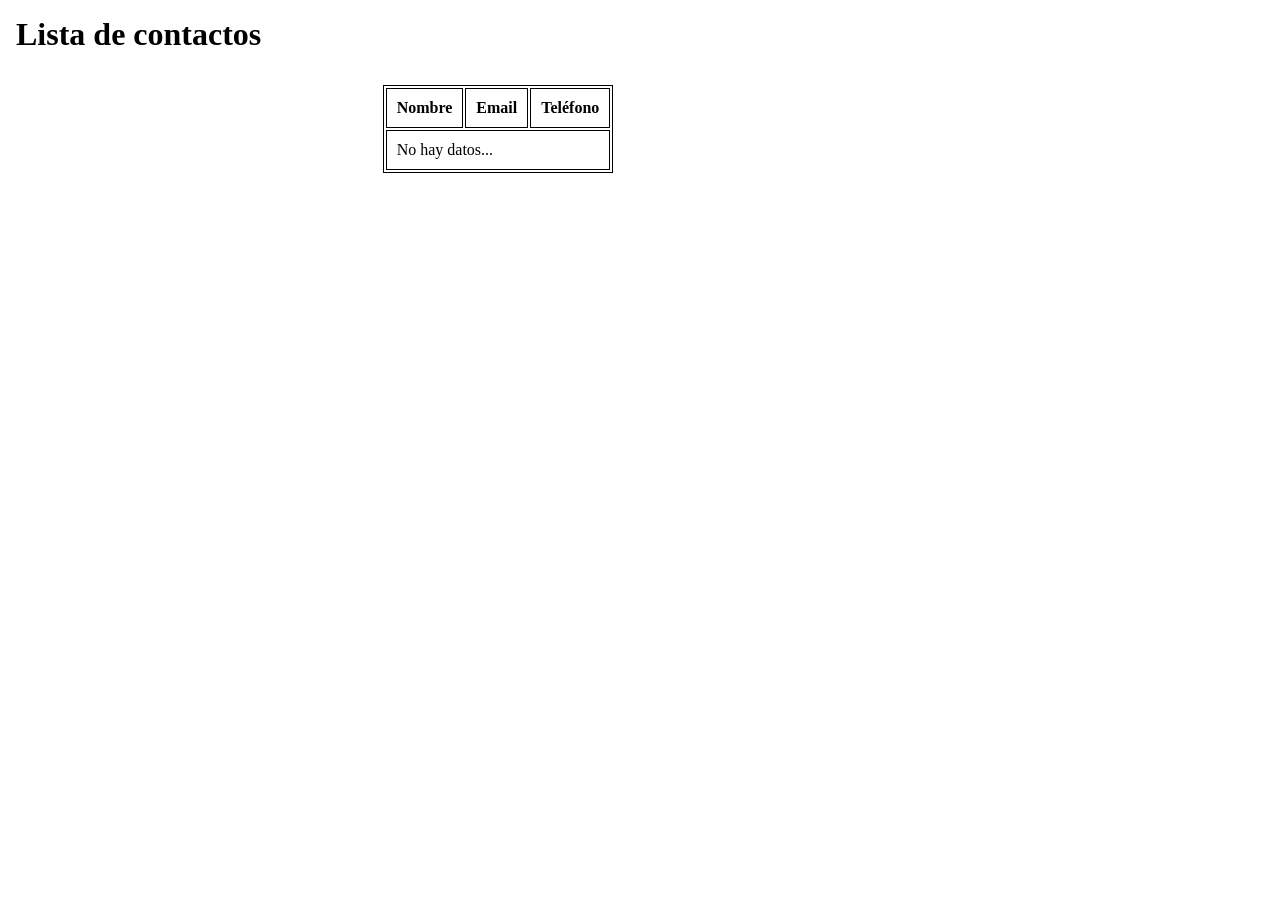
<file: frontend/app_front/index.html>
<!DOCTYPE html>
<html lang="es">

<head>
    <meta charset="UTF-8">
    <meta name="viewport" content="width=device-width, initial-scale=1.0">
    <title>Contacto</title>
    <link rel="stylesheet" href="css/base.css">
    <link rel="stylesheet" href="css/modals.css">
</head>

<body>
    <h1>Lista de contactos</h1>
    <section class="content">
        <section>
            <table id="contactosTb">
                <thead>
                    <tr>
                        <th>Nombre</th>
                        <th>Email</th>
                        <th>Teléfono</th>
                    </tr>
                </thead>
                <tbody>
                    <tr>
                        <td colspan="3">No hay datos...</td>
                    </tr>
                </tbody>
            </table>
        </section>
        <section id="contentForm" class="content_form">
            <h2>Guardar contacto</h2>
            <form name="contactoForm">
                <div>
                    <label for="nombre">Nombre:</label>
                    <input type="text" name="nombre" required>
                </div>
                <div>
                    <label for="email">Email:</label>
                    <input type="email" name="email" required>
                </div>
                <div>
                    <label for="telefono">Teléfono:</label>
                    <input type="text" name="telefono" required>
                </div>
                <div>
                    <button type="reset">Cancelar</button>
                    <button type="submit">Guardar</button>
                </div>
            </form>
        </section>
    </section>
    <div id="modal1" class="modal close">
        <div class="modal_content">
            <p>Datos guardados!!!</p>
            <button>Aceptar</button>
        </div>
    </div>

    <script src="js/modal.js"></script>
    <script src="js/contactos.js"></script>
</body>

</html>
</file>
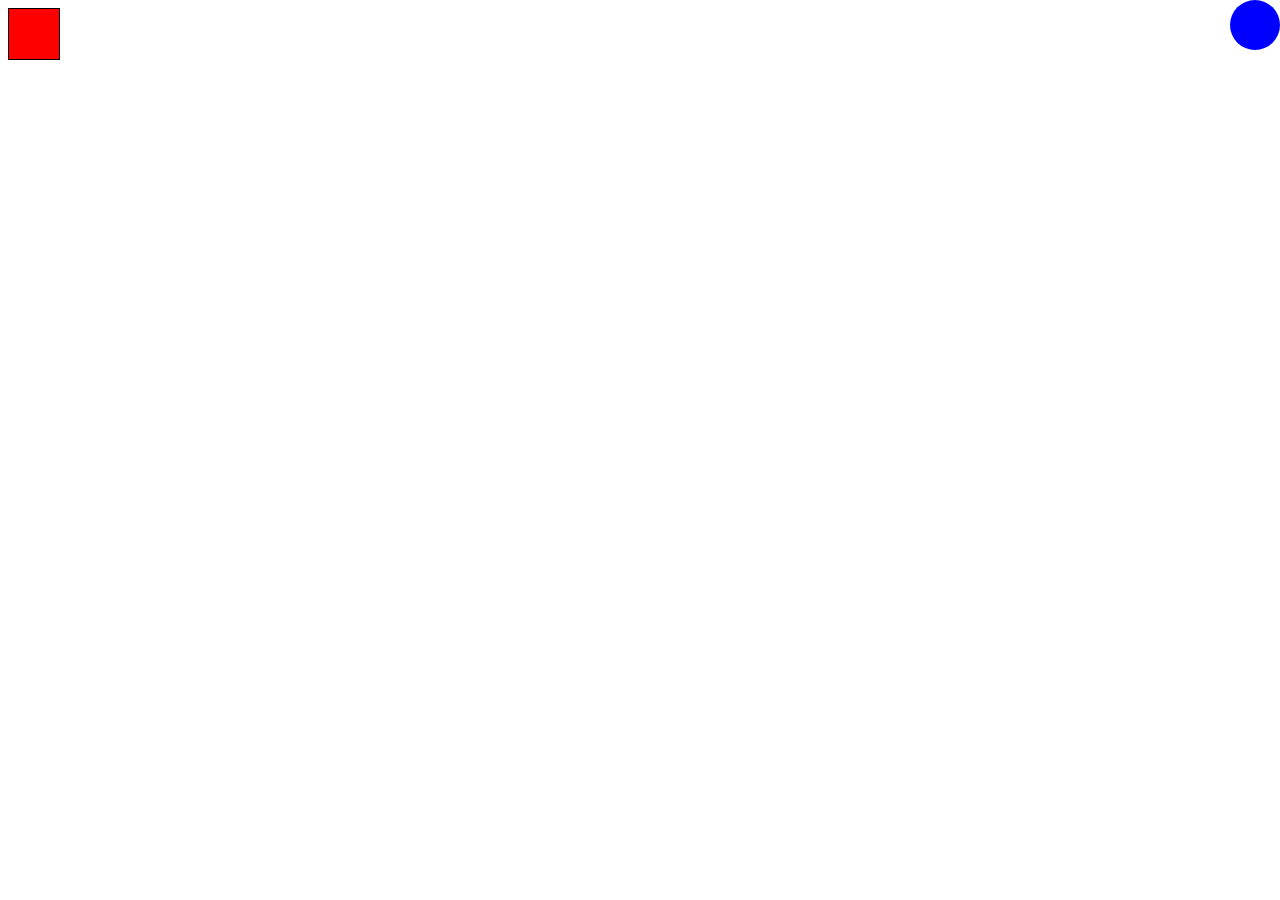
<file: animacion.html>
<!DOCTYPE html>
<html lang="es">
<head>
    <meta charset="UTF-8">
    <title>Animación</title>
    <link rel="stylesheet" href="css/animacion.css">
</head>
<body>
    <div class="cuadrado"></div>
    <div class="circulo"></div>
</body>
</html>
</file>
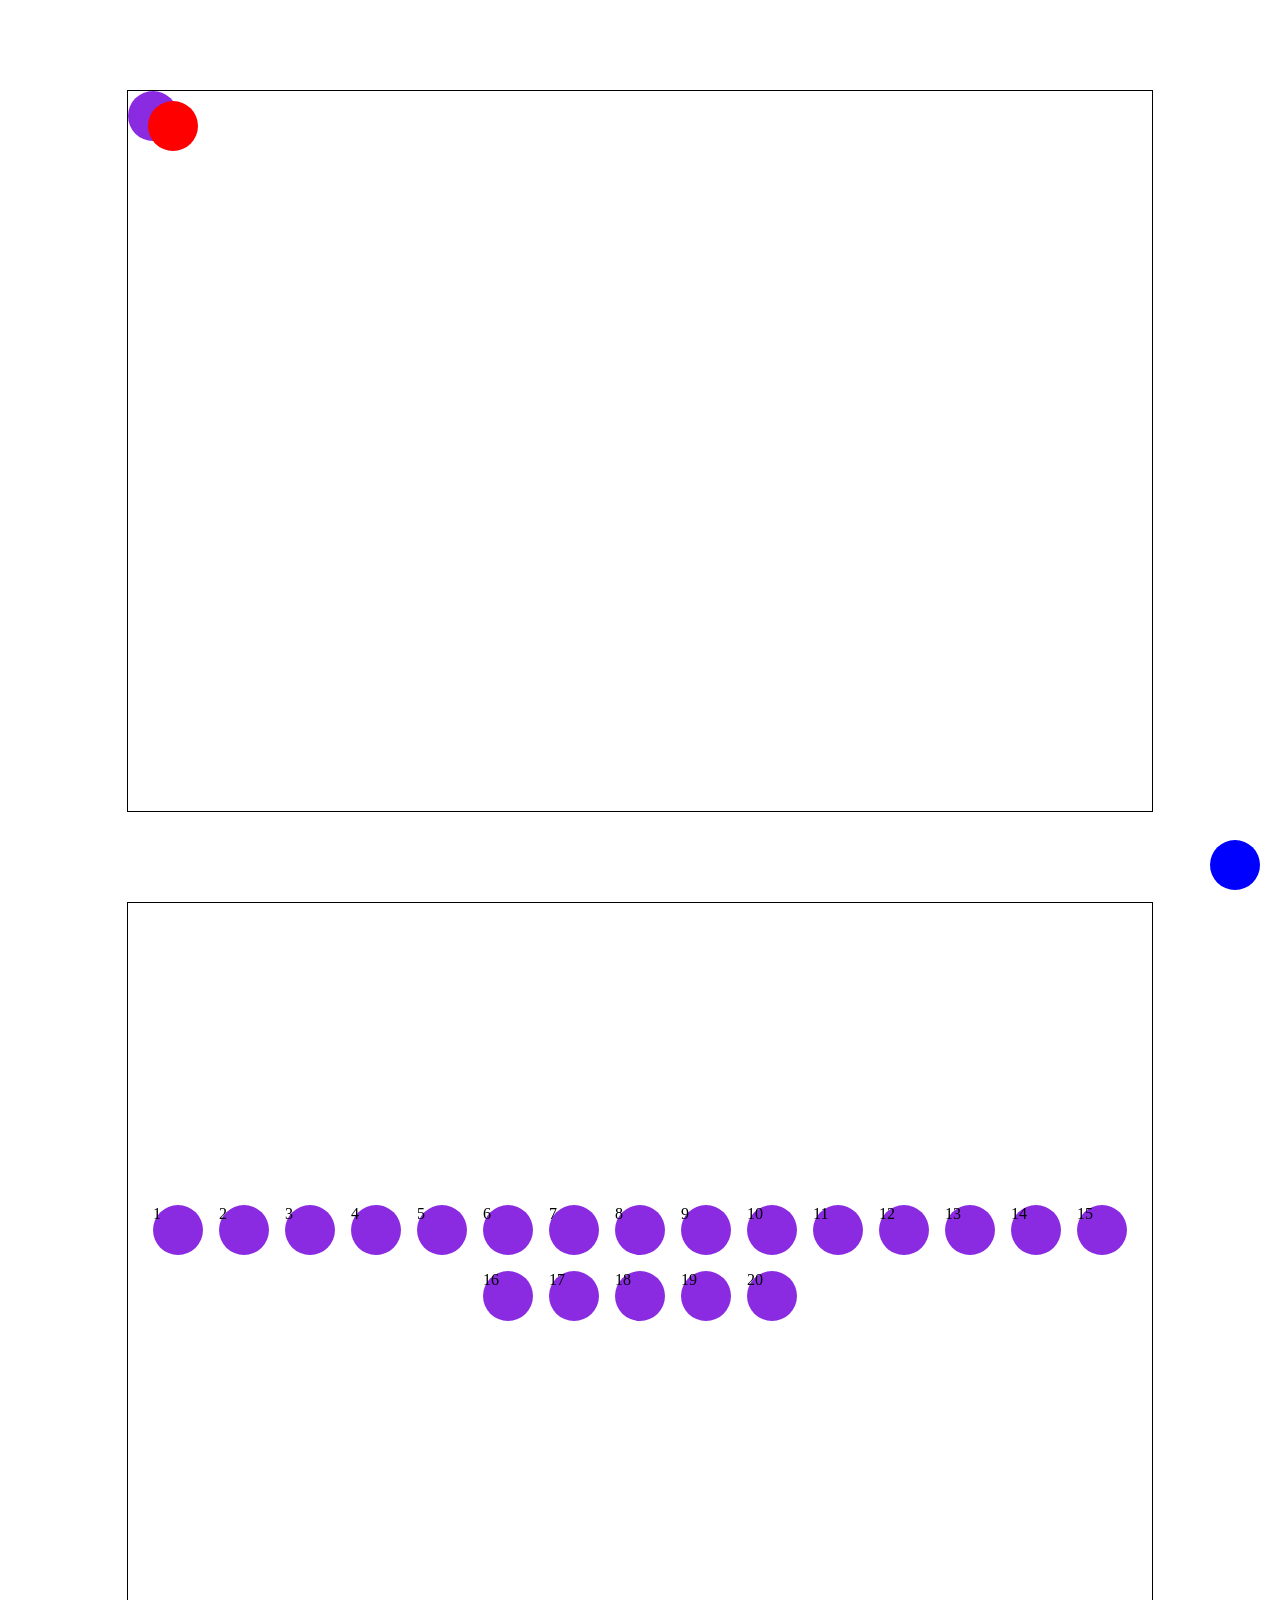
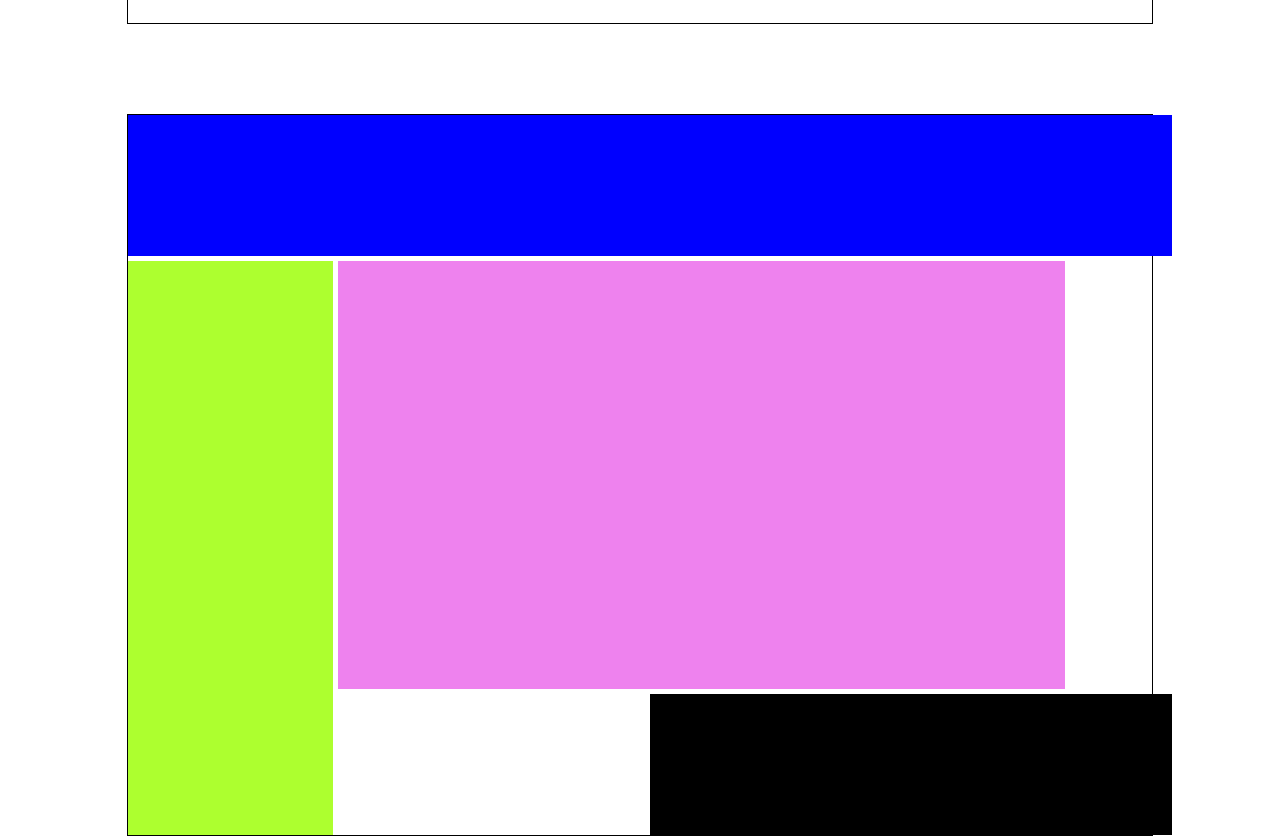
<file: layout.html>
<!DOCTYPE html>
<html lang="es">
<head>
    <meta charset="UTF-8">
    <title>Layout</title>
    <link rel="stylesheet" href="css/layout.css">
</head>
<body>
    <div class="float">
        <div class="circulo c_1"></div>
        <div class="circulo c_2"></div>
        <div class="circulo c_3"></div>
    </div>

    <div class="flex">
        <div class="circulo c_3">1</div>
        <div class="circulo c_3">2</div>
        <div class="circulo c_3">3</div>
        <div class="circulo c_3">4</div>
        <div class="circulo c_3">5</div>
        <div class="circulo c_3">6</div>
        <div class="circulo c_3">7</div>
        <div class="circulo c_3">8</div>
        <div class="circulo c_3">9</div>
        <div class="circulo c_3">10</div>
        <div class="circulo c_3">11</div>
        <div class="circulo c_3">12</div>
        <div class="circulo c_3">13</div>
        <div class="circulo c_3">14</div>
        <div class="circulo c_3">15</div>
        <div class="circulo c_3">16</div>
        <div class="circulo c_3">17</div>
        <div class="circulo c_3">18</div>
        <div class="circulo c_3">19</div>
        <div class="circulo c_3">20</div>
    </div>
    <div class="grid">
        <header></header>
        <nav></nav>
        <section></section>
        <footer></footer>
    </div>
</body>
</html>
</file>
<file: frontend/app_front/css/base.css>
* {
  padding: 0px;
  margin: 0px;
  border: 0px;
}

h1 {
  margin: 16px;
}

table {
  margin: 16px;
  border: 1px solid #000;
}

table th,
table td {
  border: 1px solid #000;
  padding: 10px;
}

input {
  margin-inline: 10px;
  padding: 5px;
  border-bottom: 1px solid #000;
}

button {
  padding: 10px;
  margin: 10px;
  border: 1px solid #000;
  border-radius: 15px;
}

form div {
  margin-block: 5px;
}

.content {
  display: flex;
  flex-direction: row;
  align-items: flex-start;
  justify-content: center;
  gap: 20px;
  width: 100vw;
  overflow-x: hidden;
}

button {
  cursor: pointer;
}

button:hover {
    background-color: #444444;
    color: #fff;
}

.content_form{
  position: relative;
  right: -100vw;
  transition-property: right;
  transition-duration: 1s;
  transition-timing-function: linear;
}
</file>
<file: frontend/app_front/css/modals.css>
.modal {
    position: fixed;
    top: 0px;
    left: 0px;
    width: 100vw;
    height: 100vh;    
    display: flex;
    justify-content: center;
    align-items: center;
    background-color: rgba(255, 255, 255, 0.5);
}

.modal_content {
    width: 150px;
    border: 1px solid #000;
    border-radius: 16px;
    display: flex;
    flex-direction: column;
    align-items: center;
    justify-content: center;
    padding: 12px;
    background-color: #fff;
    opacity: 1;
    transition-property: opacity;
    transition-duration: 500ms;
    transition-timing-function: linear;
    transition-delay: 500ms;
    box-shadow: 0px 0px 10px 2px #000;
}

.modal_content p {
    margin-block: 16px;
}

.modal_content button:hover {
    background-color: #444444;
    color: #fff;
    cursor: pointer;
}

.modal.close {
    top: -100vh;
}

.modal.close .modal_content{
    opacity: 0;
}
</file>
<file: css/animacion.css>
.cuadrado {
  width: 50px;
  height: 50px;
  background-color: red;
  border-radius: 0px;
  border: 1px solid #000;
  transition-property: width, border-radius, background-color;
  transition-duration: 500ms, 2s, 500ms;
  transition-timing-function: ease-in-out, linear, ease-in-out;
  transition-delay: 1s;
  transition:
    width 500ms ease-in-out 1s,
    border-radius 2s linear 1s,
    background-color 500ms linear 1s;
}

.cuadrado:hover {
  width: 150px;
  border-radius: 16px;
  background-color: blue;
}

.circulo {
  background-color: blue;
  width: 50px;
  height: 50px;
  border-radius: 50%;
  position: fixed;
  top: 0px;
  right: 0px;
  animation-name: animacion1;
  animation-duration: 2s;
  animation-iteration-count: infinite;
  animation-direction: alternate;
  animation-timing-function: ease-in-out;
  animation-delay: 1s;
}

@keyframes animacion1 {
  /* from {
    top: 0px;
    background-color: blue;
  }
  to {
    top: 100vh;
    background-color: red;
  } */

  0% {
    top: 0px;
    background-color: blue;
  }
  50% {
    border-radius: 0px;
    right: 50px;
  }
  60%{
    right: 0px;
  }
  100% {
    top: 100vh;
    background-color: red;
  }
}
</file>
<file: css/layout.css>
* {
  margin: 0px;
  padding: 0px;
  background-color: rgba(0, 0, 0, 0);
  border: 0px;
}

.circulo {
  width: 50px;
  height: 50px;
  border-radius: 50%;
}

.circulo.c_1 {
  background-color: red;
}

.circulo.c_2 {
  background-color: blue;
}

.circulo.c_3 {
  background-color: blueviolet;
}

.float,
.flex,
.grid {
  border: 1px solid #000000;
  width: 80vw;
  height: 80vh;
  margin: auto;
  margin-top: 10vh;
  position: relative;
}

.float .c_1 {
  position: absolute;
  /* top bottom left right */
  top: 10px;
  left: 20px;
  z-index: 1;
}

.float .c_2 {
  position: fixed;
  bottom: 10px;
  right: 20px;
}

.float .c_3 {
  position: sticky;
  top: 0px;
  left: 0px;
  z-index: 0;
}

.flex {
  display: flex;
  flex-direction: column;
  flex-direction: column-reverse;
  flex-direction: row-reverse;
  flex-direction: row;
  gap: 16px;
  flex-wrap: wrap;
  justify-content: center;
  align-items: center;
  justify-items: center;
  align-content: center;
}

.grid {
    display: grid;
    grid-template-columns: 20% 30% 20% 20% 10%;
    grid-template-rows: 1fr 1fr 2fr 1fr;
    gap: 5px;
    grid-template-areas: "h h h h h"
    "menu s s s ."
    "menu s s s ."
    "menu . f f f";
}

.grid header {
  background-color: blue;
  grid-area: h;
}

.grid nav {
  background-color: greenyellow;
  grid-area: menu;
}

.grid section {
  background-color: violet;
  grid-area: s;
}

.grid footer {
  background-color: black;
  grid-area: f;
}
</file>
